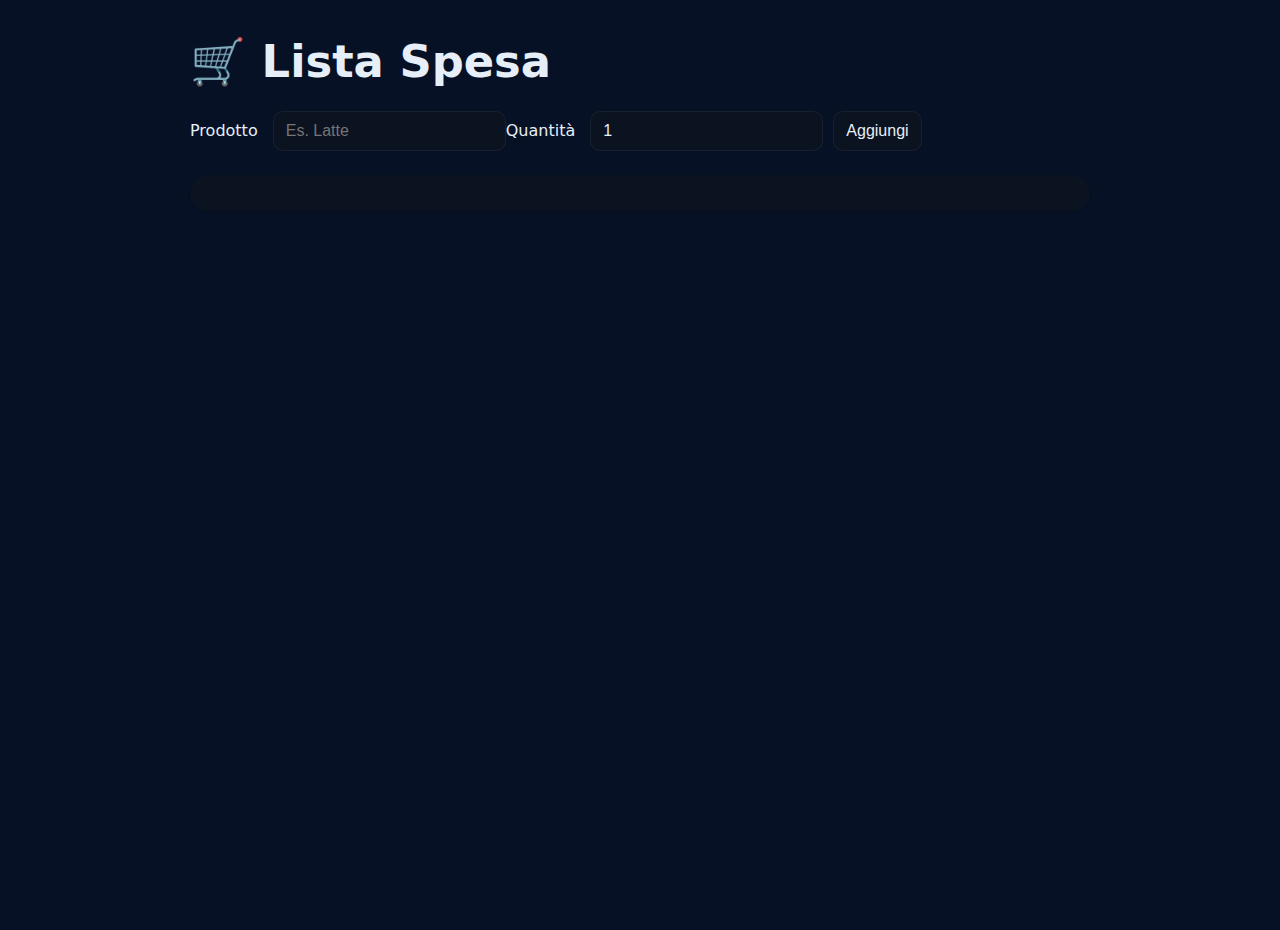
<file: index.html>
<!DOCTYPE html>
<html lang="it">
<head>
  <meta charset="UTF-8">
  <title>Lista Spesa</title>
  <link rel="stylesheet" href="style.css">
</head>
<body class="dark">

  <h1>🛒 Lista Spesa</h1>

    <div id="form">
  <label>
    Prodotto
    <input type="text" id="prodotto" placeholder="Es. Latte">
  </label>

  <label>
    Quantità
    <input type="number" id="quantita" min="1" value="1">
  </label>

  <button class="add-btn" onclick="aggiungi()">Aggiungi</button>
</div>

  
  <ul id="lista"></ul>

  <script src="script.js"></script>
</body>
</html>
</file>
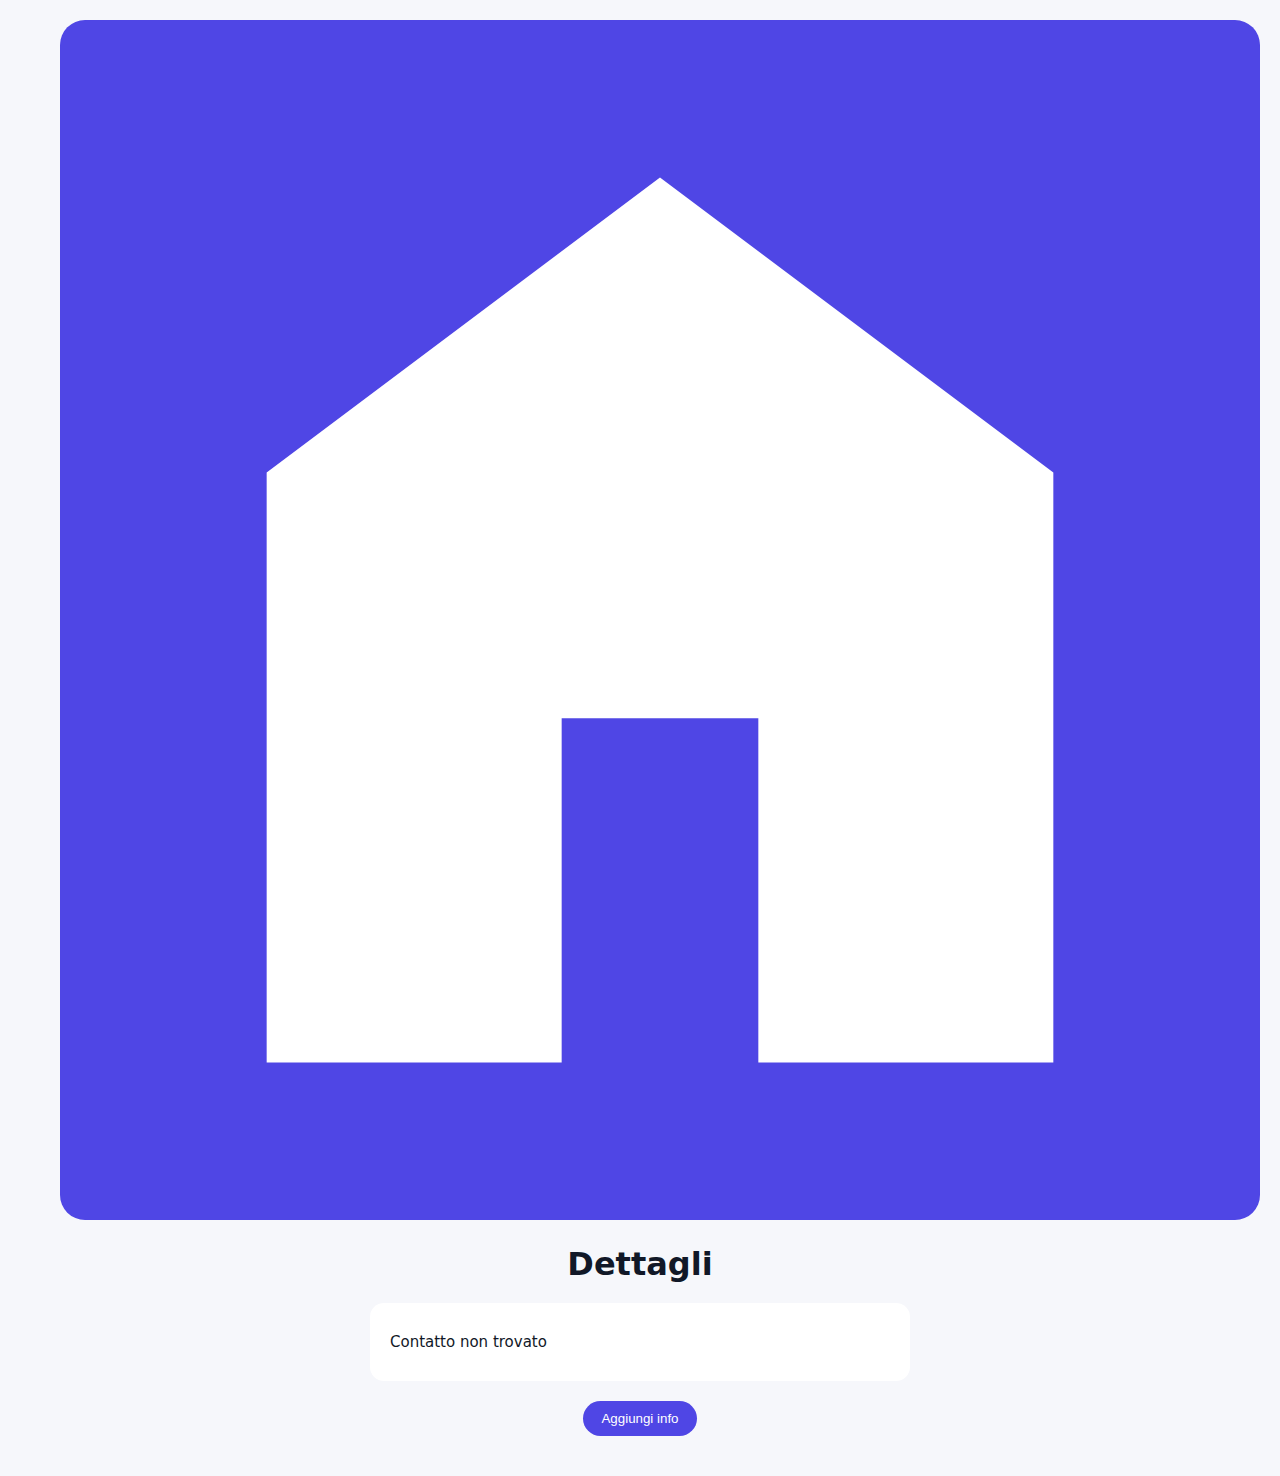
<file: pagina-dettagli.html>
<!DOCTYPE html>
<html lang="it">
<head>
  <meta charset="UTF-8">
  <meta name="viewport" content="width=device-width, initial-scale=1.0">
  <title>Dettagli</title>
  <link rel="stylesheet" href="dettagli.css">
</head>
<body>

<header>
  <a href="index.html" class="home">
    <svg xmlns="http://www.w3.org/2000/svg" viewBox="0 -960 960 960">
      <path d="M160-120v-480l320-240 320 240v480H560v-280H400v280H160Z"/>
    </svg>
  </a>
  <h1>Dettagli</h1>
</header>

<div id="dettagli" class="card"></div>

<button id="add">Aggiungi info</button>

<div id="extraForm" class="card" style="display:none">
  <input id="indirizzo" placeholder="Indirizzo">
  <input id="email" placeholder="Email">
  <input id="tag" placeholder="Tag">
  <button id="salva">Salva</button>
</div>

<script src="dettagli.js"></script>
</body>
</html>
</file>
<file: style.css>
/* Prefer user's OS theme: use dark variables when requested */
@media (prefers-color-scheme: dark){
    :root{
        --bg: #071126;
        --surface: #0b1220;
        --text: #e6eef8;
        --muted: #94a3b8;
        --accent: #3b82f6;
        --accent-rgb: 59,130,246;
        --border: rgba(255,255,255,0.06);
        --shadow: 0 1px 2px rgba(2,6,23,0.28);
    }
}

/* Allow explicit override via `.dark` class on body */
body.dark{
    --bg: #071126;
    --surface: #0b1220;
    --text: #e6eef8;
    --muted: #94a3b8;
    --accent: #3b82f6;
    --accent-rgb: 59,130,246;
    --border: rgba(255,255,255,0.06);
    --shadow: 0 1px 2px rgba(2,6,23,0.28);
}

*,
*::before,
*::after{
    box-sizing: border-box;
}

html, body{
    height: 100%;
}



body{
    margin: 20px auto;
    max-width: 900px;
    font-family: system-ui, -apple-system, "Segoe UI", Roboto, "Helvetica Neue", Arial;
    line-height: 1.45;
    -webkit-font-smoothing:antialiased;
    background-color: var(--bg);
    color: var(--text);
    transition: background-color 240ms ease, color 240ms ease;
}

h1{
    font-size: clamp(1.6rem, 4vw, 2.8rem);
    color: var(--text);
    margin-bottom: 0.5rem;
}

/* Form styles */
#form{
    margin: 16px 0 24px 0;
    display: flex;

    gap: var(--gap);
    flex-wrap: wrap;
    align-items: center;
}

#form input,
#form .add-btn{
    background-color: var(--surface);
    border-radius: 10px;
    border: 1px solid var(--border);
    padding: 10px 12px;
    color: var(--text);
    font-size: 1rem;
    margin-left: 10px;
}

#form input{
    flex: 1 1 220px;
}

#form .add-btn{
    cursor: pointer;
}

li{
    display: flex;
}

/* List container */
ul{
    background-color: var(--surface);
    padding: 18px;
    border-radius: 20px;
    list-style: none;
    box-shadow: var(--shadow);
    border-color: var(--muted);
    border-width: 2px;
}

li button{
    background-color: var(--surface);
    border-radius: 10px;
    border: 1px solid var(--border);
    padding: 10px 12px;
    color: var(--text);
    font-size: 1rem;
    cursor: pointer;

}

ul li{
    display: flex;
    align-items: center;
    justify-content: space-between;
    gap: 12px;
    padding: 8px 6px;
    font-size: clamp(1rem, 2.6vw, 1.5rem);
    border-bottom: 1px solid var(--border);
}

ul li:last-child{ border-bottom: none; }

ul li .item-text{
    flex: 1 1 auto;
    margin-right: 8px;
}

/* Buttons inside list */
ul li .list-btn{
    background-color: transparent;
    margin-left: 12px;
    border: 1px solid var(--border);
    padding: 8px 12px;
    font-size: 0.95rem;
    border-radius: var(--radius);
    cursor: pointer;
    color: var(--text);
    transition: background-color 180ms ease, border-color 180ms ease;
}

ul li .list-btn:hover{
    background-color: rgba(var(--accent-rgb),0.06);
    border-color: rgba(var(--accent-rgb),0.28);
}

#quantita{
    margin-left: 20px;
}

/* Theme toggle button */
#mode{
    background: var(--surface);
    color: var(--text);
    border: 1px solid var(--border);
    padding: 6px 10px;
    border-radius: 8px;
    cursor: pointer;
    font-size: 1.05rem;
    vertical-align: middle;
    margin-left: 12px;
}

/* Focus for accessibility */
:is(button, input):focus-visible{
    outline: 3px solid rgba(var(--accent-rgb), 0.35);
    outline-offset: 2px;
}

/* Reduce motion preference */
@media (prefers-reduced-motion: reduce){
    *{ transition: none !important; }
}

/* Small screens */
@media (max-width: 600px){
    body{ margin: 12px; }
    #form{ gap: 8px; }
    ul{ padding: 12px; }
    ul li{ font-size: 1rem; }
}
</file>
<file: dettagli.css>
:root {
  --bg: #f6f7fb;
  --card: #ffffff;
  --primary: #4f46e5;
  --accent: #6366f1;
  --text: #111827;
  --muted: #6b7280;
  --radius: 14px;
}


body {
  margin: 0;
  font-family: system-ui, -apple-system, sans-serif;
  background: var(--bg);
  color: var(--text);
  padding: 20px;
}

nav {
  margin: 1em auto 3em auto;
  width: min(1000px, 100%);
}

nav ul {
  display: flex;
  align-items: center;
  list-style-type: none;
  gap: 2em;
}

nav li:first-child {
  font-family: Merriweather, Poppins, 'Segoe UI', Tahoma, Geneva, Verdana, sans-serif;
  font-weight: bold;
  margin-right: auto;
}

nav a {
  text-decoration: none;
  color: var(--text-color);
}

nav a:hover {
  text-decoration: underline;
}

h1 {
  text-align: center;
  margin-bottom: 20px;
}

#dettagli {
  max-width: 500px;
  margin: auto;
  background: var(--card);
  padding: 20px;
  border-radius: var(--radius);
}

#dettagli p {
  margin: 10px 0;
  font-size: 15px;
}

#add {
  display: block;
  margin: 20px auto;
  background: var(--primary);
  color: white;
  border: none;
  padding: 10px 18px;
  border-radius: 999px;
  cursor: pointer;
}

#add:hover {
  background: var(--accent);
}

/* EXTRA FORM */
#extraForm {
  max-width: 500px;
  margin: 20px auto;
  background: var(--card);
  padding: 16px;
  border-radius: var(--radius);
  display: flex;
  flex-direction: column;
  gap: 10px;
}

#extraForm input {
  padding: 10px;
  border-radius: 10px;
  border: 1px solid #ddd;
}

#salva {
  background: var(--primary);
  color: white;
  border: none;
  padding: 10px;
  border-radius: 999px;
  cursor: pointer;
}

#salva:hover {
  background: var(--accent);
}


svg{
    margin-left: 40px;
    padding: 10px;
    background-color:var(--primary);
    border-radius: 25px;
    fill:var(--card);
    cursor: pointer;
}

svg:hover{
    background-color:var(--accent);
}
</file>
